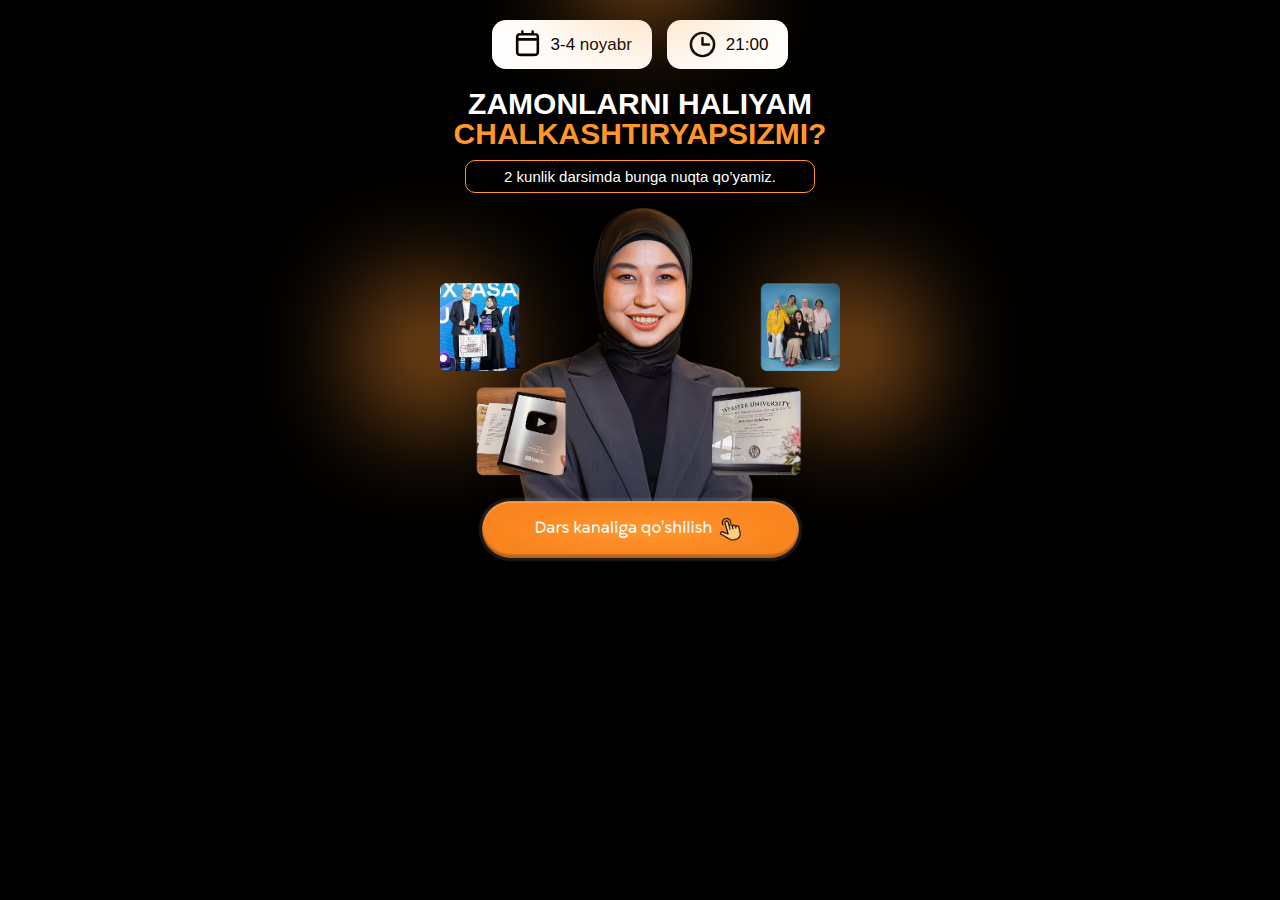
<file: index.html>
<!DOCTYPE html>
<html lang="en">

<head>
    <meta charset="UTF-8">
    <meta name="viewport" content="width=device-width, initial-scale=1.0">
    <title>Muxtasar English</title>
    <style>
        * {
            padding: 0;
            margin: 0;
            box-sizing: border-box;
        }

        html {
            overflow-x: hidden;
        }

        body {
            font-family: sans-serif;
            background-color: #000;
            color: #fff;
            position: relative;
            min-height: 100vh;
            overflow-x: hidden;
        }

        .mobile-event-container {
            max-width: fit-content;
            margin: 0 auto 20px;
            width: 100%;
            display: flex;
            align-items: center;
            gap: 15px;
        }

        .mobile-event-info {
            width: fit-content;
            display: flex;
            align-items: center;
            gap: 8px;
            background-color: #fff;
            border-radius: 14px;
            padding: 9px 20px;
        }

        .mobile-event-date {
            color: #000;
            font-size: 17px;
            font-weight: 500;
            line-height: 100%;
        }

        .mobile-main-content {
            text-align: center;
            padding-bottom: 58px;
        }

        .mobile-main-box {
            padding: 8px;
            width: 100%;
            max-width: 350px;
            margin-left: auto;
            margin-right: auto;
            width: 100%;
            border: 1px solid #FF962E;
            border-radius: 10px;
            margin-bottom: 15px;
        }

        .mobile-main-text {
            font-family: Gogh, sans-serif;
            color: white;
            font-weight: 400;
            font-size: 15px;
            line-height: 100%;
            text-align: center;
        }

        .mobile-content-wrapper {
            width: 100%;
            padding: 0 10px;
        }

        .mobile-instructor-info {
            color: #fff;
            font-size: 14px;
            margin-bottom: 16px;
        }

        .mobile-instructor-info .highlight {
            color: red;
        }

        .mobile-main-title {
            font-family: Gogh, sans-serif;
            color: #fff;
            line-height: 100%;
            font-size: 30px;
            text-transform: uppercase;
            max-width: 820px;
            font-weight: 800;
            margin: 0 auto 11px;

            span {
                color: #FF962E;
            }
        }

        .mobile-content-img {
            position: relative;
            max-width: 421px;
            margin-left: auto;
            margin-right: auto;
            display: flex;
            flex-direction: column;
            position: relative;
        }

        .mobile-hero-image {
            display: inline-flex;
            max-width: 580px;
            height: auto;
            width: 100%;
            margin: 0 auto;
        }

        .mobile-cta-button-relative {
            max-width: 345px;
            width: 100%;
            margin: 0 auto 32px;
            position: relative;
        }

        .mobile-cta-button {
            display: flex;
            justify-content: center;
            text-decoration: none;
            position: relative;
            z-index: 30;
            max-width: 325px;
            width: 100%;
            border: none;
            outline: none;
            margin: 0 auto !important;
            cursor: pointer;
            position: relative;
            z-index: 20;

            img {
                width: 100%;
                height: auto;
            }
        }

        .mobile-masterclass-title {
            color: #fff;
            font-weight: 600;
            font-size: 25px;
            line-height: 100%;
            margin-bottom: 10px;
            margin-top: 30px;
            font-family: Gogh, sans-serif;
        }

        .mobile-benefits-list {
            list-style: none;
            display: flex;
            flex-direction: column;
            gap: 18px;
            margin-bottom: 20px;
            max-width: 345px;
            margin-left: auto;
            margin-right: auto;
            background-color: #1C1005;
            padding: 25px 35px;
            border-radius: 17px;
            position: relative;
            z-index: 20;
        }

        .mobile-benefit-item {
            text-align: left;
            display: flex;
            align-items: center;
            gap: 6px;

            svg {
                flex-shrink: 0;
            }
        }

        .mobile-benefit-text {
            color: #fff;
            font-size: 12px;

            span {
                font-weight: 600;
            }
        }

        .mobile-hero-image {
            max-width: 563px;
            width: 100%;
            margin-bottom: -26px;
            position: relative;
            z-index: 20;
        }

        .mobile-masterclass-info {
            max-width: 350px;
            width: 100%;
            margin: 0 auto;
        }

        @media (max-width: 439px) {
            .slider-track img {
                width: 160px;
            }

            .mobile-event-date {
                font-size: 18px;
            }

            .mobile-instructor-info {
                font-size: 14px;
            }

            .mobile-event-time {
                font-size: 20px;
            }

            .mobile-benefits-list {
                display: flex;
                flex-direction: column;
                gap: 10px;
                max-width: 300px;
                width: 100%;
                padding: 15px 20px;
            }

            .mobile-event-container {
                padding: 0px 10px;
                margin-bottom: 15px;
            }

            .slider-track img {
                width: 150px;
            }

            .mobile-main-text {
                font-size: 12px;
            }

            .slider {
                padding: 20px 0;
            }

            .mobile-main-box {
                padding: 7px;
                max-width: 280px;
            }

            .mobile-benefit-text>br {
                display: none;
            }

            .mobile-event-info {
                padding: 5px 10px;
            }
        }

        @media (max-width: 380px) {
            .mobile-main-title {
                font-size: 21px;
                margin-bottom: 15px;
            }

            .mobile-cta-button {
                font-size: 16px;
            }
        }

        @media (max-width: 350px) {
            .mobile-event-date {
                font-size: 14px;
            }
        }

        .text-xs {
            font-size: 12px;
            max-width: 340px;
            margin-left: auto;
            margin-right: auto;
            padding: 6px 12px;
            line-height: 125%;
            border: 1px solid #ffb62e;
            border-radius: 20px;
        }

        .speaker_info {
            padding: 8px 16px;
            background-color: #EBEBEB4D;
            backdrop-filter: blur(2px);
            box-shadow: 0px 3px 3.7px 0px #00000014;
            border-radius: 15px;
            width: fit-content;
            display: flex;
            align-items: center;
            gap: 4px;
            font-family: Kuunari, sans-serif;
            font-weight: 700;
            font-size: 16px;
            line-height: 100%;
            text-align: center;
            color: white;
            position: absolute;
            z-index: 40;
        }

        .speaker_info1 {
            left: -10px;
            top: 131px;
        }

        .speaker_info2 {
            right: -20px;
            top: 201px;
        }

        .speaker_info3 {
            left: 52px;
            top: 231px;
            font-size: 18px;
        }

        .speaker_info4 {
            right: -30px;
            top: 108px;
            font-size: 16px;
        }

        .blur-up {
            filter: blur(10px);
            transition: filter 0.4s ease-out;
        }

        .parent {
            position: relative;
            max-width: 420px;
            width: 100%;
            margin-left: auto;
            margin-right: auto;
            padding-top: 20px;
        }

        .shadow {
            position: absolute;
            background-color: #FF962E;
            filter: blur(60px);
            width: 101px;
            height: 101px;
        }

        .shadow_top {
            top: -100px;
            left: 40%;
        }

        .shadow_left {
            top: 300px;
            left: -50px;
        }

        .shadow_right {
            top: 300px;
            right: -50px;
        }

        .shadow_bottom {
            bottom: 50px;
            width: 200px;
            left: 20%;
        }

        .mobile-cta-button {
            position: relative;
            display: inline-block;
            border-radius: 9999px;
            outline: none;
        }

        .mobile-cta-button::after {
            content: "";
            position: absolute;
            inset: -6px;
            border-radius: inherit;
            box-shadow: 0 0 0 0 #FF962E;
            animation: cta-pulse 1.8s ease-out infinite;
            pointer-events: none;
        }

        .mobile-cta-button:hover::after,
        .mobile-cta-button:focus-visible::after {
            animation-duration: 1.2s;
            box-shadow: 0 0 0 4px rgba(59, 130, 246, 0.35);
        }

        .mobile-cta-button:focus-visible {
            box-shadow: 0 0 0 3px rgba(59, 130, 246, 0.6);
            border-radius: 9999px;
        }

        @media (prefers-reduced-motion: reduce) {

            .mobile-cta-button::after,
            .mobile-cta-button:hover::after {
                animation: none;
                box-shadow: 0 0 0 6px rgba(59, 130, 246, 0.25);
            }
        }

        @keyframes cta-pulse {
            0% {
                transform: scale(0.98);
                opacity: 0.55;
                box-shadow: 0 0 0 0 #FF962E;
            }

            60% {
                transform: scale(1.12);
                opacity: 0;
                box-shadow: 0 0 0 18px rgba(59, 130, 246, 0);
            }

            100% {
                transform: scale(1.12);
                opacity: 0;
                box-shadow: 0 0 0 0 rgba(59, 130, 246, 0);
            }
        }

        .slider {
            position: relative;
            width: 100%;
            padding: 40px 0;
        }

        .slider-track {
            display: flex;
            gap: 30px;
            width: max-content;
            animation: scroll 25s linear infinite;
        }

        .slider-track img {
            width: 240px;
            flex-shrink: 0;
            border-radius: 16px;
            transition: transform 0.3s ease;
            box-shadow: 0px 4px 20px 0px #FF962EB2;
        }

        .slider-track img:hover {
            transform: scale(1.05);
        }

        @keyframes scroll {
            from {
                transform: translateX(0);
            }

            to {
                transform: translateX(-50%);
            }
        }
    </style>
    <link rel="preconnect" href="https://connect.facebook.net" />
    <link rel="preconnect" href="https://www.facebook.com" />
</head>

<body>
    <div class="parent">
        <div class="shadow shadow_top"></div>
        <div class="shadow shadow_left"></div>
        <div class="shadow shadow_right"></div>
        <div class="mobile-event-container">
            <div class="mobile-event-info">
                <svg width="31" height="31" viewBox="0 0 51 51" fill="none" xmlns="http://www.w3.org/2000/svg">
                    <g clip-path="url(#clip0_1001_15)">
                        <path
                            d="M8.5 17H42.5M8.5 17V35.7004C8.5 38.0806 8.5 39.2701 8.96322 40.1793C9.37068 40.9789 10.0204 41.6298 10.8201 42.0372C11.7283 42.5 12.9179 42.5 15.2934 42.5H35.7066C38.0821 42.5 39.27 42.5 40.1782 42.0372C40.9779 41.6298 41.6298 40.9789 42.0372 40.1793C42.5 39.271 42.5 38.0832 42.5 35.7076V17M8.5 17V15.3004C8.5 12.9202 8.5 11.7292 8.96322 10.8201C9.37068 10.0204 10.0204 9.37068 10.8201 8.96322C11.7292 8.5 12.9202 8.5 15.3004 8.5H17M42.5 17V15.2934C42.5 12.9179 42.5 11.7283 42.0372 10.8201C41.6298 10.0204 40.9779 9.37068 40.1782 8.96322C39.2691 8.5 38.0806 8.5 35.7004 8.5H34M34 4.25V8.5M34 8.5H17M17 4.25V8.5"
                            stroke="black" stroke-width="4.25" stroke-linecap="round" stroke-linejoin="round" />
                    </g>
                    <defs>
                        <clipPath id="clip0_1001_15">
                            <rect width="51" height="51" fill="white" />
                        </clipPath>
                    </defs>
                </svg>


                <p class="mobile-event-date">3-4 noyabr</p>
            </div>
            <div class="mobile-event-info">
                <svg width="31" height="31" viewBox="0 0 53 53" fill="none" xmlns="http://www.w3.org/2000/svg">
                    <path
                        d="M26.5 15.4583V26.5H37.5417M26.5 46.375C15.5233 46.375 6.625 37.4767 6.625 26.5C6.625 15.5233 15.5233 6.625 26.5 6.625C37.4767 6.625 46.375 15.5233 46.375 26.5C46.375 37.4767 37.4767 46.375 26.5 46.375Z"
                        stroke="black" stroke-width="4.24" stroke-linecap="round" stroke-linejoin="round" />
                </svg>


                <p class="mobile-event-date">21:00</p>
            </div>
        </div>
        <section class="mobile-main-content">
            <div class="mobile-content-wrapper">
                <h1 class="mobile-main-title">
                    Zamonlarni haliyam <span>chalkashtiryapsizmi?</span>
                </h1>
                <div class="mobile-main-box">
                    <p class="mobile-main-text">2 kunlik darsimda bunga nuqta qo’yamiz.</p>
                </div>
                <img src="./img/speaker-mini.avif" data-src="./img/speaker.avif" alt="Muxtasar" decoding="async"
                    loading="lazy" class="mobile-hero-image blur-up" height="967" width="263">
                <a href="https://t.me/+fI4Gp0T9d8s0ODE6" class="mobile-cta-button registerBtn">
                    <img src="./img/btn.avif" width="280" height="56" alt="ntn" loading="lazy" decoding="async">
                </a>
            </div>

            <div class="lazyLoad">
            </div>
    </div>
    </section>

    </div>

    <script>
        document.addEventListener("DOMContentLoaded", () => {
            const lazyLoad = document.querySelector(".lazyLoad");
            setTimeout(() => {
                lazyLoad.innerHTML = `

                     <div class="mobile-masterclass-info">
                <h2 class="mobile-masterclass-title">2 kunlik BEPUL darsda:</h2>
                <ul class="mobile-benefits-list">
                    <li class="mobile-benefit-item">
                        <svg width="25" height="19" viewBox="0 0 31 29" fill="none" xmlns="http://www.w3.org/2000/svg">
                            <path
                                d="M2.21057 12.2131C1.77985 11.8148 2.01382 11.0947 2.5964 11.0257L10.8513 10.0465C11.0888 10.0184 11.295 9.86927 11.3951 9.65215L14.877 2.1037C15.1227 1.57097 15.88 1.57087 16.1257 2.10359L19.6075 9.65199C19.7077 9.86911 19.9126 10.0186 20.15 10.0468L28.4054 11.0257C28.988 11.0947 29.2213 11.815 28.7906 12.2133L22.6882 17.8577C22.5126 18.02 22.4345 18.2617 22.4811 18.4962L24.1006 26.6495C24.215 27.2249 23.6026 27.6707 23.0907 27.3842L15.8371 23.3229C15.6284 23.2061 15.375 23.2067 15.1663 23.3234L7.91198 27.3832C7.40006 27.6697 6.78654 27.2249 6.90088 26.6495L8.5207 18.4967C8.56729 18.2622 8.48934 18.02 8.31379 17.8576L2.21057 12.2131Z"
                                stroke="#FF962E" stroke-width="2" stroke-linecap="round" stroke-linejoin="round" />
                        </svg>

                        <p class="mobile-benefit-text">
                            16 ta zamonni bir biridan oson farqlash <br> sirlarini
                        </p>
                    </li>
                    <li class="mobile-benefit-item">
                        <svg width="25" height="19" viewBox="0 0 31 29" fill="none" xmlns="http://www.w3.org/2000/svg">
                            <path
                                d="M2.21057 12.2131C1.77985 11.8148 2.01382 11.0947 2.5964 11.0257L10.8513 10.0465C11.0888 10.0184 11.295 9.86927 11.3951 9.65215L14.877 2.1037C15.1227 1.57097 15.88 1.57087 16.1257 2.10359L19.6075 9.65199C19.7077 9.86911 19.9126 10.0186 20.15 10.0468L28.4054 11.0257C28.988 11.0947 29.2213 11.815 28.7906 12.2133L22.6882 17.8577C22.5126 18.02 22.4345 18.2617 22.4811 18.4962L24.1006 26.6495C24.215 27.2249 23.6026 27.6707 23.0907 27.3842L15.8371 23.3229C15.6284 23.2061 15.375 23.2067 15.1663 23.3234L7.91198 27.3832C7.40006 27.6697 6.78654 27.2249 6.90088 26.6495L8.5207 18.4967C8.56729 18.2622 8.48934 18.02 8.31379 17.8576L2.21057 12.2131Z"
                                stroke="#FF962E" stroke-width="2" stroke-linecap="round" stroke-linejoin="round" />
                        </svg>

                        <p class="mobile-benefit-text">
                            Speakingda zamonlarni adashtirmasdan <br> qo’llash texnikalarini
                        </p>
                    </li>
                    <li class="mobile-benefit-item">
                        <svg width="25" height="19" viewBox="0 0 31 29" fill="none" xmlns="http://www.w3.org/2000/svg">
                            <path
                                d="M2.21057 12.2131C1.77985 11.8148 2.01382 11.0947 2.5964 11.0257L10.8513 10.0465C11.0888 10.0184 11.295 9.86927 11.3951 9.65215L14.877 2.1037C15.1227 1.57097 15.88 1.57087 16.1257 2.10359L19.6075 9.65199C19.7077 9.86911 19.9126 10.0186 20.15 10.0468L28.4054 11.0257C28.988 11.0947 29.2213 11.815 28.7906 12.2133L22.6882 17.8577C22.5126 18.02 22.4345 18.2617 22.4811 18.4962L24.1006 26.6495C24.215 27.2249 23.6026 27.6707 23.0907 27.3842L15.8371 23.3229C15.6284 23.2061 15.375 23.2067 15.1663 23.3234L7.91198 27.3832C7.40006 27.6697 6.78654 27.2249 6.90088 26.6495L8.5207 18.4967C8.56729 18.2622 8.48934 18.02 8.31379 17.8576L2.21057 12.2131Z"
                                stroke="#FF962E" stroke-width="2" stroke-linecap="round" stroke-linejoin="round" />
                        </svg>

                        <p class="mobile-benefit-text">
                            Ingliz tili grammatikasini qiyinlashtirmasdan <br> prikollar bilan miyangizga quyib
                            qo’yishni <br> o’rgataman
                        </p>
                    </li>
                </ul>
            </div>
      <a href="https://t.me/+fI4Gp0T9d8s0ODE6" class="mobile-cta-button registerBtn">
                <img src="./img/btn.avif" width="280" height="56" alt="ntn" loading="lazy" decoding="async">
            </a>
            <h2 class="mobile-masterclass-title">O’quvchilarim natijalari</h2>

            <div class="slider">
                <div class="slider-track">
                    <img src="./img/sertifikat.avif" loading="lazy" decoding="async" alt="sertifikat">
                    <img src="./img/sertifikat.avif" loading="lazy" decoding="async" alt="sertifikat">
                    <img src="./img/sertifikat.avif" loading="lazy" decoding="async" alt="sertifikat">
                    <img src="./img/sertifikat.avif" loading="lazy" decoding="async" alt="sertifikat">
                    <img src="./img/sertifikat.avif" loading="lazy" decoding="async" alt="sertifikat">
                    <img src="./img/sertifikat.avif" loading="lazy" decoding="async" alt="sertifikat">
                    <img src="./img/sertifikat.avif" loading="lazy" decoding="async" alt="sertifikat">
                    <img src="./img/sertifikat.avif" loading="lazy" decoding="async" alt="sertifikat">
                </div>
            </div>
    `;
            }, 1000);
        });

        const img = document.querySelector(".mobile-hero-image");
        const bigSrc = img.getAttribute("data-src");

        const highRes = new Image();
        highRes.src = bigSrc;
        highRes.onload = () => {
            img.src = bigSrc;
            img.classList.remove("blur-up");
        };
    </script>
</body>

</html>
</file>
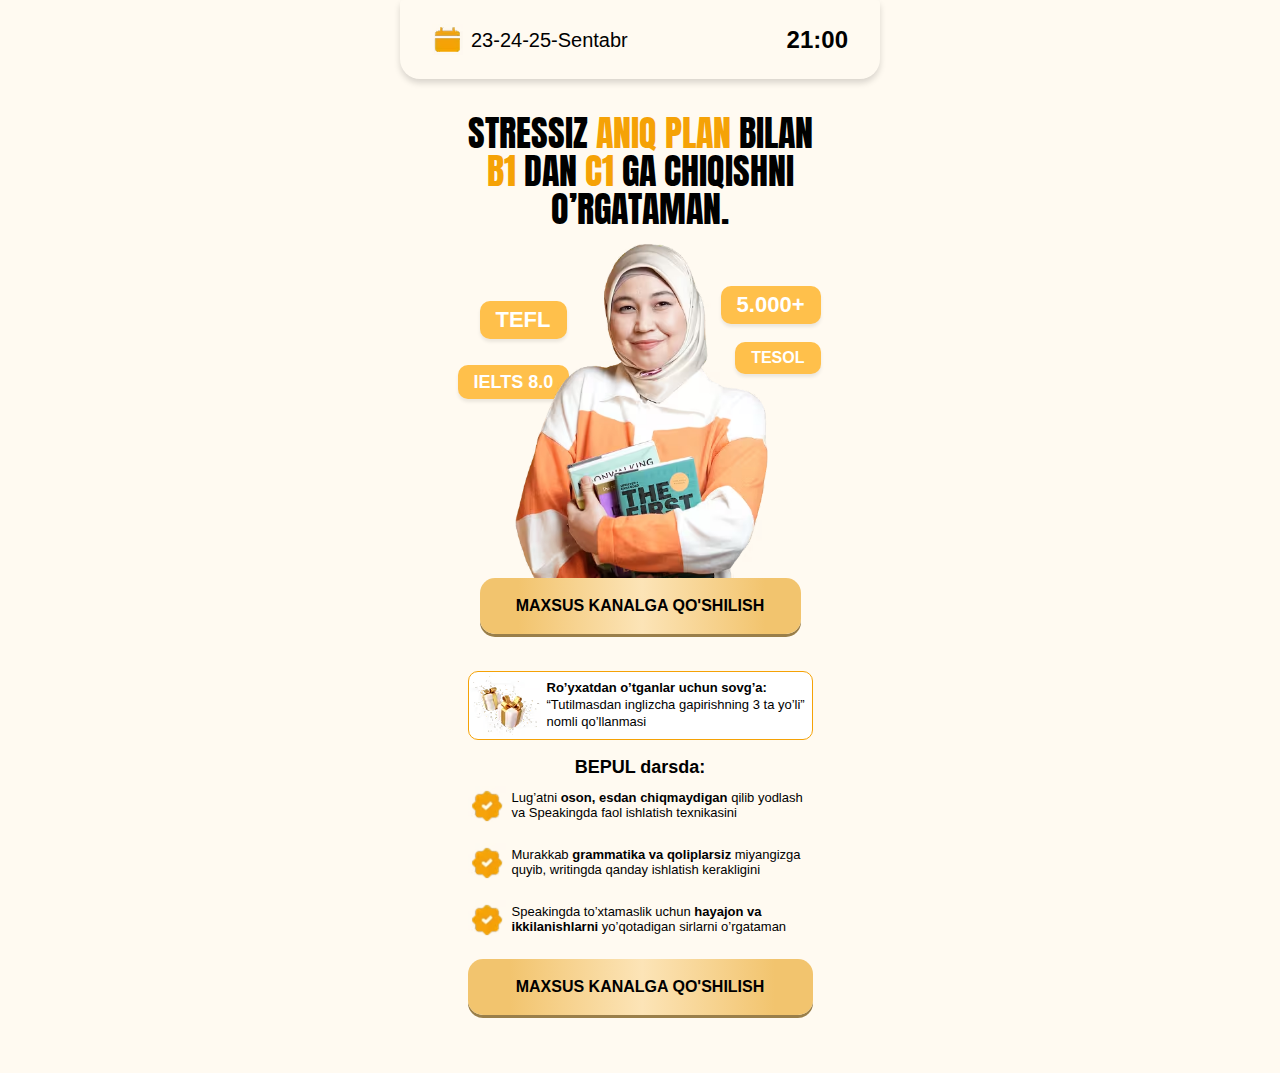
<file: a/index.html>
<!DOCTYPE html>
<html lang="en">

<head>
    <meta charset="UTF-8">
    <meta name="viewport" content="width=device-width, initial-scale=1.0">
    <title>Muxtasar English</title>
     <style>
     * {padding: 0;margin: 0;box-sizing: border-box;}html {overflow-x: hidden;}body {font-family: sans-serif;background-color: #FFFAF1;position: relative;min-height: 100vh;overflow-x: hidden;}.mobile-event-header {padding: 0 17px;}.mobile-event-container {max-width: 480px;margin: 0 auto 36px;width: 100%;display: flex;align-items: center;justify-content: space-between;padding: 24px 32px;background-color: #FFFAF1;box-shadow: 0px 4px 6.6px 0px #00000026;border-radius: 4px 4px 20px 20px;}.mobile-event-info {display: flex;align-items: center;gap: 8px;}.mobile-event-date {color: black;font-size: 20px;font-weight: 500;line-height: 100%;}.mobile-event-time {color: black;font-weight: 700;font-size: 24px;line-height: 100%;}.mobile-main-content {text-align: center;padding-bottom: 58px;}.mobile-content-wrapper {width: 100%;padding: 0 27px;}.mobile-instructor-info {color: black;font-size: 14px;margin-bottom: 16px;}.mobile-instructor-info .highlight {color: red;}.mobile-main-title {font-family: "Anton", sans-serif;color: black;line-height: 100%;font-size: 36px;line-height: 105%;text-transform: uppercase;max-width: 380px;font-weight: 400;margin: 0 auto 6px;span {color: #F5A206;}}.mobile-content-img {position: relative;max-width: 321px;margin-left: auto;margin-right: auto;display: flex;flex-direction: column;position: relative;}.mobile-hero-image {display: inline-flex;max-width: 280px;height: auto;width: 100%;margin: 0 auto;}.mobile-cta-button-relative {max-width: 345px;width: 100%;margin: 0 auto 32px;position: relative;}.mobile-cta-button-relative .left {position: absolute;left: -40px;top: -24px;}.mobile-cta-button-relative .right {position: absolute;right: -35px;top: -22px;}.mobile-cta-button {display: flex; justify-content: center; text-decoration: none;position: relative;z-index: 30;max-width: 345px;width: 100%;font-family: sans-serif;padding: 19px 20px;background: linear-gradient(90deg, #F2C46E 12.02%, #FCE4B7 50.48%, #F2C46E 88.94%);box-shadow: 0px 3px 0px 0px #9A7F4A;font-size: 16px;font-weight: 700;text-transform: uppercase;border: none;outline: none;color: #000000;border-radius: 15px;margin: 0 auto !important;cursor: pointer;}.mobile-bonus-section {max-width: 345px;text-align: left;display: flex;align-items: center;gap: 6px;background-color: #fff;border: 1px solid #F5A206;border-radius: 10px;margin-bottom: 18px;margin-left: auto;margin-right: auto;}.mobile-bonus-text {color: black;font-size: 13px;line-height: 130%;font-weight: 500;}.mobile-bonus-text .highlight {font-weight: 700;}.mobile-masterclass-title {color: black;font-weight: 600;font-size: 18px;line-height: 100%;margin-bottom: 10px;}.mobile-benefits-list {list-style: none;display: flex;flex-direction: column;gap: 18px;margin-bottom: 20px;max-width: 345px;margin-left: auto;margin-right: auto;}.mobile-benefit-item {text-align: left;display: flex;align-items: center;gap: 6px;}.mobile-benefit-text {color: black;font-size: 13px;span {font-weight: 600;}}.mobile-hero-image {max-width: 263px;width: 100%;margin-bottom: -26px;position: relative;z-index: 20;}.mobile-bonus-section {max-width: 345px;width: 100%;margin: 5px auto 18px;}.mobile-masterclass-info {max-width: 400px;width: 100%;margin: 0 auto;}@media (max-width: 439px) {.mobile-main-title {font-size: 28px;max-width: 300px;}.mobile-event-date {font-size: 18px;}.mobile-instructor-info {font-size: 14px;}.mobile-event-time {font-size: 20px;}.mobile-benefits-list {display: flex;flex-direction: column;gap: 10px;}.mobile-event-container {padding: 14px 32px;margin-bottom: 15px;}}@media (max-width: 380px) {.mobile-main-title {font-size: 26px;}.mobile-cta-button {font-size: 16px;}.mobile-bonus-text {font-size: 11px;}}.text-xs {font-size: 12px;max-width: 340px;margin-left: auto;margin-right: auto;padding: 6px 12px;line-height: 125%;border: 1px solid #ffb62e;border-radius: 20px;}.speaker_info {padding: 8px 16px;background-color: #FFC04B;box-shadow: 0px 3px 3.7px 0px #00000014;border-radius: 10px;width: fit-content;display: flex;align-items: center;gap: 8px;font-family: Kuunari, sans-serif;font-weight: 700;font-size: 22px;line-height: 100%;text-align: center;color: white;position: absolute;}.speaker_info1 {left: 0;top: 67px;}.speaker_info2 {right: -20px;top: 52px;}.speaker_info3 {left: -22px;top: 131px;font-size: 18px;}.speaker_info4 {right: -20px;top: 108px;font-size: 16px;}.blur-up {filter: blur(10px);transition: filter 0.4s ease-out;}
    </style>
</head>

<body>
    <div class="mobile-event-header">
        <div class="mobile-event-container">
            <div class="mobile-event-info">
                <img src="./img/calendar.avif" alt="calendar" loading="lazy" decoding="async" class="mobile-event-icon">
                <p class="mobile-event-date">23-24-25-Sentabr</p>
            </div>
            <p class="mobile-event-time">21:00</p>
        </div>
    </div>
    <section class="mobile-main-content">
        <div class="mobile-content-wrapper">
            <h1 class="mobile-main-title">Stressiz <span>aniq plan</span> bilan <br> <span>B1</span> dan <span>C1</span>
                ga chiqishni <br> o’rgataman.</h1>
            <div class="mobile-content-img">
                <div class="speaker_info speaker_info1">TEFL </div>
                <div class="speaker_info speaker_info2">5.000+ </div>
                <div class="speaker_info speaker_info3">IELTS 8.0 </div>
                <div class="speaker_info speaker_info4">TESOL </div>
                <img src="./img/mentor-mobile-mini.avif" data-src="./img/mentor-mobile.avif" alt="Muxtasar"
                    decoding="async" loading="lazy" class="mobile-hero-image blur-up" height="371" width="263">
                <div class="mobile-cta-button-relative">
                    <a href="https://t.me/+byRSbTaiXKYzOTMy" class="mobile-cta-button registerBtn">MAXSUS KANALGA
                        QO'SHILISH</a>
                </div>
            </div>
            <div class="mobile-bonus-section">
                <img src="./img/box-mobile.avif" alt="box" loading="lazy" class="mobile-bonus-icon">
                <p class="mobile-bonus-text"><span class="highlight">Ro’yxatdan o’tganlar uchun
                        sovg’a:</span><br>“Tutilmasdan inglizcha gapirishning 3 ta yo’li” nomli qo’llanmasi</p>
            </div>
            <div class="mobile-masterclass-info">
                <h2 class="mobile-masterclass-title">BEPUL darsda:</h2>
                <ul class="mobile-benefits-list">
                    <li class="mobile-benefit-item">
                        <img src="./img/verify-mobile.avif" alt="verify" loading="lazy" decoding="async" height="39"
                            width="39">
                        <p class="mobile-benefit-text">Lug’atni <span>oson, esdan chiqmaydigan</span> qilib yodlash va
                            Speakingda faol ishlatish texnikasini</p>
                    </li>
                    <li class="mobile-benefit-item">
                        <img src="./img/verify-mobile.avif" alt="verify" loading="lazy" decoding="async" height="39"
                            width="39">
                        <p class="mobile-benefit-text">Murakkab <span>grammatika va qoliplarsiz</span> miyangizga quyib,
                            writingda qanday ishlatish kerakligini</p>
                    </li>
                    <li class="mobile-benefit-item">
                        <img src="./img/verify-mobile.avif" alt="verify" loading="lazy" decoding="async" height="39"
                            width="39">
                        <p class="mobile-benefit-text">Speakingda to’xtamaslik uchun <span>hayajon va
                                ikkilanishlarni</span> yo’qotadigan sirlarni o’rgataman</p>
                    </li>
                </ul>
            </div>
            <a href="https://t.me/+byRSbTaiXKYzOTMy" class="mobile-cta-button registerBtn">MAXSUS KANALGA QO'SHILISH</a>
        </div>
    </section>

    <style>@font-face {font-family: Anton;src: url(./font/Anton-Regular.woff2);font-display: swap;}</style>


    <script>
        const img = document.querySelector(".mobile-hero-image");
        const bigSrc = img.getAttribute("data-src");

        const highRes = new Image();
        highRes.src = bigSrc;
        highRes.onload = () => {
            img.src = bigSrc;
            img.classList.remove("blur-up");
        };
    </script>
    <!-- Meta Pixel Code -->
    <script>
        !function (f, b, e, v, n, t, s) {
            if (f.fbq) return; n = f.fbq = function () {
                n.callMethod ?
                n.callMethod.apply(n, arguments) : n.queue.push(arguments)
            };
            if (!f._fbq) f._fbq = n; n.push = n; n.loaded = !0; n.version = '2.0';
            n.queue = []; t = b.createElement(e); t.async = !0;
            t.src = v; s = b.getElementsByTagName(e)[0];
            s.parentNode.insertBefore(t, s)
        }(window, document, 'script',
            'https://connect.facebook.net/en_US/fbevents.js');
        fbq('init', '789557276815611');
        fbq('track', 'PageView');
    </script>
    <noscript><img height="1" width="1" style="display:none"
            src="https://www.facebook.com/tr?id=789557276815611&ev=PageView&noscript=1" /></noscript>
    <!-- End Meta Pixel Code -->
    <script type="text/javascript">
        (function (c, l, a, r, i, t, y) {
            c[a] = c[a] || function () { (c[a].q = c[a].q || []).push(arguments) };
            t = l.createElement(r); t.async = 1; t.src = "https://www.clarity.ms/tag/" + i;
            y = l.getElementsByTagName(r)[0]; y.parentNode.insertBefore(t, y);
        })(window, document, "clarity", "script", "tbbob0lxbw");
    </script>

</body>

</html>
</file>
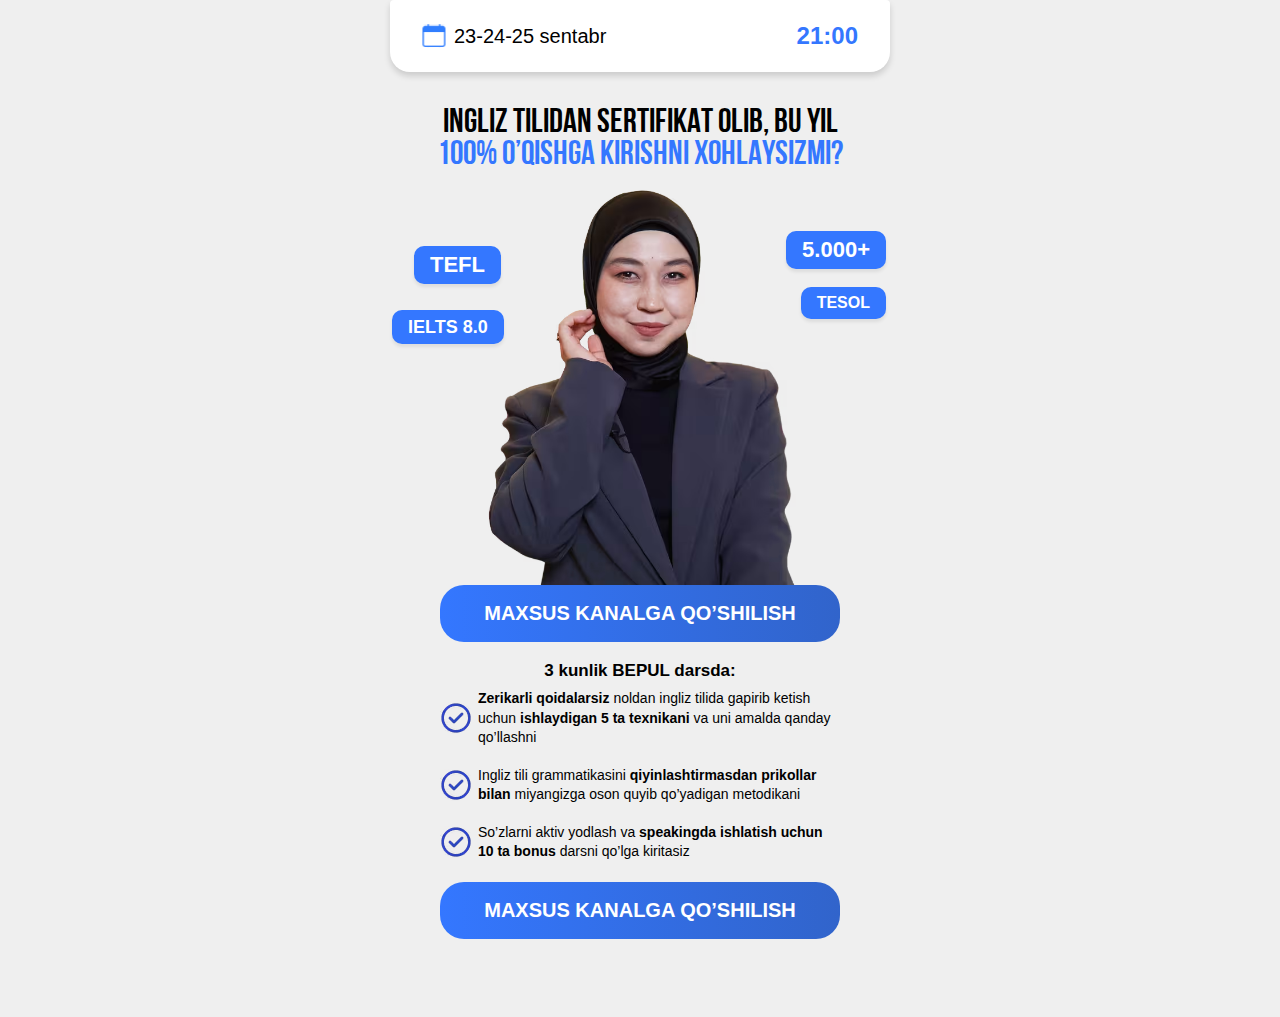
<file: b/index.html>
<!DOCTYPE html>
<html lang="en">

<head>
    <meta charset="UTF-8" />
    <meta name="viewport" content="width=device-width, initial-scale=1.0">
    <title>9-10-11 sentabr</title>
    <style>
 @font-face {font-family: Bebas Neue;src: url(./fonts/bebas-neue-bold.woff2);font-display: swap;font-weight: 400;}* {padding: 0;margin: 0;box-sizing: border-box;}body {font-family: sans-serif;background-color: #EFEFEF;position: relative;min-height: 100vh;}.mobile-event-header {padding: 0 17px;}.mobile-event-container {max-width: 500px;width: 100%;display: flex;align-items: center;justify-content: space-between;padding: 24px 32px;background-color: #fff;box-shadow: 0px 4px 6.6px 0px #00000026;border-radius: 4px 4px 20px 20px;margin: 0 auto 36px;}.mobile-event-info {display: flex;align-items: center;gap: 8px;}.mobile-event-date {color: black;font-size: 20px;font-weight: 500;line-height: 100%;}.mobile-event-time {color: #3477FF;font-weight: 700;font-size: 24px;line-height: 100%;}.mobile-main-content {text-align: center;}.mobile-content-wrapper {width: 100%;padding: 0 20px;}.mobile-main-title {font-family: Bebas neue, sans-serif;color: black;font-weight: 700;line-height: 95%;font-size: 34px;max-width: 450px;margin: 0 auto 6px;text-transform: uppercase;span {color: #3477FF;}}.mobile-content-img {position: relative; max-width: 452px;width: 100%;margin-left: auto;margin-right: auto;display: flex;flex-direction: column;}.mobile-hero-image {display: inline-flex;max-width: 327px;height: auto;width: 100%;margin: 0 auto;position: relative;z-index: 1;}.mobile-cta-button {height: auto;text-decoration: none;max-width: 345px;width: 100%;padding: 17px 10px;background: linear-gradient(90deg, #3477FF 0%, #3164CB 100%);font-size: 20px;font-weight: 700;text-transform: uppercase;border: none;outline: none;color: white;border-radius: 24px;margin: 0 auto 20px !important;cursor: pointer;position: relative;z-index: 2;display: flex; justify-content: center;}.mobile-bonus-section {text-align: left;display: flex;align-items: center;gap: 6px;padding: 2px 14px;background-color: #fff;border: 1px solid #BCBCBC;border-radius: 10px;margin-bottom: 18px;}.mobile-bonus-text {color: black;font-size: 11px;line-height: 180%;}.mobile-bonus-text .highlight {font-weight: 500;}.mobile-masterclass-title {color: black;font-weight: 600;font-size: 17px;line-height: 100%;margin-bottom: 10px;}.mobile-benefits-list {list-style: none;display: flex;flex-direction: column;gap: 18px;margin-bottom: 20px;max-width: 400px;}.mobile-benefit-item {text-align: left;display: flex;align-items: center;gap: 6px;span {font-weight: 700;}}.mobile-benefit-text {color: black;font-size: 14px;line-height: 1.4;}.mobile-benefit-text .highlight {color: #841EBF;}.mobile-main-content {padding-bottom: 58px;}.mobile-hero-shadow {position: absolute;width: 176px;height: 180px;top: 30%;left: 50%;transform: translate(-50%, -50%);background: linear-gradient(141.42deg, #3477FF 13.97%, #D9E0EE 36.56%, #3477FF 54.64%, #ADC8FF 78.05%, #3477FF 99.41%);filter: blur(80px);border-radius: 50%;z-index: 0;}@media (max-width: 525px) {.mobile-main-title {font-size: 27px;max-width: 370px;}.mobile-cta-button {font-size: 18px;}}@media (max-width: 500px) {.mobile-hero-image {max-width: 250px;width: 100%;margin-bottom: -50px;}}@media (min-width: 570px) {.mobile-cta-button {max-width: 400px;width: 100%;margin: 0 auto 11px;}.mobile-bonus-section {max-width: 400px;width: 100%;margin: 0 auto 18px;}.mobile-masterclass-info {max-width: 400px;width: 100%;margin: 0 auto;}}@media (max-width: 439px) {.mobile-event-date {font-size: 16px;}.mobile-event-time {font-size: 18px;}.mobile-benefits-list {display: flex;flex-direction: column;gap: 10px;}.mobile-bonus-text {font-size: 10px;}.mobile-event-container {padding: 14px 32px;margin-bottom: 15px;}.mobile-main-title {font-size: 27px;max-width: 370px;}}@media(max-width:351px) {.mobile-main-title {font-size: 23px;}.mobile-cta-button{font-size: 16px;}}.speaker_info {padding: 8px 16px;background-color: #3477FF;box-shadow: 0px 3px 3.7px 0px #00000014;border-radius: 10px;width: fit-content;display: flex;align-items: center;gap: 8px;font-family: Kuunari, sans-serif;font-weight: 700;font-size: 22px;line-height: 100%;text-align: center;color: white;position: absolute;}.speaker_info1 {left: 0;top: 67px;}.speaker_info2 {right: -20px;top: 52px;}.speaker_info3 {left: -22px;top: 131px;font-size: 18px;}.speaker_info4 {right: -20px;top: 108px;font-size: 16px;}.blur-up {filter: blur(10px);transition: filter 0.4s ease-out;}
    </style>
</head>

<body>
    <div class="mobile-event-header">
        <div class="mobile-event-container">
            <div class="mobile-event-info">
                <img src="./img/calendar.svg" alt="calendar">
                <p class="mobile-event-date">23-24-25 sentabr</p>
            </div>
            <p class="mobile-event-time">21:00</p>
        </div>
    </div>
    <section class="mobile-main-content">
        <div class="mobile-content-wrapper">
            <h1 class="mobile-main-title">  Ingliz tilidan sertifikat olib, bu yil <br> <span>100% o’qishga kirishni xohlaysizmi?</span></h1>
             <div class="mobile-content-img">
            <div class="speaker_info speaker_info1">TEFL</div>
            <div class="speaker_info speaker_info2">5.000+ </div>
            <div class="speaker_info speaker_info3">IELTS 8.0</div>
            <div class="speaker_info speaker_info4">TESOL </div>
            <img src="./img/mentor-mobile-mini.avif" data-src="./img/mentor-mobile.avif" alt="Muxtasar" decoding="async" loading="lazy" 
            class="mobile-hero-image blur-up" height="371" width="263">
            <div class="mobile-cta-button-relative">
                <a href="https://t.me/+kpDGtZ1jo3s5ODBi" class="mobile-cta-button registerBtn">Maxsus kanalga qo’shilish</a>
            </div>
        </div>
            <div class="mobile-masterclass-info">
                <h2 class="mobile-masterclass-title">3 kunlik BEPUL darsda:</h2>
                <ul class="mobile-benefits-list">
                    <li class="mobile-benefit-item">
                        <img src="./img/verify.avif" width="32" height="32" alt="verify" loading="lazy">
                        <p class="mobile-benefit-text"><b>Zerikarli qoidalarsiz</b> noldan ingliz tilida gapirib ketish uchun <b>ishlaydigan 5 ta texnikani</b> va uni amalda qanday qo’llashni</p>
                    </li>
                    <li class="mobile-benefit-item">
                        <img src="./img/verify.avif" width="32" height="32" alt="verify" loading="lazy">
                        <p class="mobile-benefit-text">Ingliz tili grammatikasini <b>qiyinlashtirmasdan prikollar bilan</b> miyangizga oson quyib qo’yadigan metodikani</p>
                    </li>
                    <li class="mobile-benefit-item">
                        <img src="./img/verify.avif" width="32" height="32" alt="verify" loading="lazy">
                        <p class="mobile-benefit-text">So’zlarni aktiv yodlash va <b>speakingda</b> <b>ishlatish uchun 10 ta bonus</b> darsni qo’lga kiritasiz</p>
                    </li>
                </ul>
            </div>
            <a href="https://t.me/+kpDGtZ1jo3s5ODBi" class="mobile-cta-button registerBtn" style="width: 100%; display: flex; justify-content: center;">Maxsus kanalga qo’shilish</a>
        </div>
    </section>
    <div id="registrationModal" class="homeModal" style="display: none">
        <div class="homeModalOverlay"></div>
        <div class="homeFormContainer">
            <button class="closeButton" id="closeModalBtn">
                <svg xmlns="http://www.w3.org/2000/svg" width="16" height="16" viewBox="0 0 12 12" fill="none">
                    <path d="M1 11L11 1M1 1.00001L11 11" stroke="currentColor" stroke-width="1.5"
                        stroke-linecap="round" />
                </svg>
            </button>
            <div class="homeFormTop">
                <h1 class="homeFormTopTitle">
                    MASTERKLASSGA <br />
                    RO'YXATDAN O'TISH
                </h1>
            </div>
            <form id="registrationForm" name="contact-form">
                <div class="HomeFormRow">
                    <label class="HomeFormRowLabel" for="name">Ismingizni kiriting:</label>
                    <input class="HomeFormRowInput" type="text" id="name" name="name" autocomplete="name" />
                    <p class="homeFormErrorText" id="nameError" style="display: none">
                        Iltimos, ismingizni kiriting
                    </p>
                </div>
                <div class="HomeFormRow">
                    <label class="HomeFormRowLabel" for="phone">Telefon raqamingiz:</label>
                    <div class="phone-input-container">
                        <div class="country-selector">
                            <div class="selected-country" id="selectedCountry">
                                <span id="selectedCountryCode">+998</span>
                                <svg id="dropdownIcon" xmlns="http://www.w3.org/2000/svg" width="16" height="16"
                                    viewBox="0 0 24 24" fill="none" stroke="currentColor" stroke-width="2"
                                    stroke-linecap="round" stroke-linejoin="round">
                                    <polyline points="6 9 12 15 18 9"></polyline>
                                </svg>
                            </div>
                            <div class="country-dropdown" id="countryDropdown" style="display: none"></div>
                        </div>
                        <input class="HomeFormRowInput" type="tel" id="phone" name="phone" placeholder="88 888 88 88"
                            autocomplete="tel" />
                    </div>
                    <p class="homeFormErrorText" id="phoneError" style="display: none">
                        ❌ Telefon raqam mos emas!
                    </p>
                </div>
                <button type="submit" class="HomeFormBtn" id="submitBtn">
                    Ro'yxatdan o'tish
                </button>
            </form>
        </div>
    </div>
    <script>
        const img = document.querySelector(".mobile-hero-image");
        const bigSrc = img.getAttribute("data-src");

        const highRes = new Image();
        highRes.src = bigSrc;
        highRes.onload = () => {
            img.src = bigSrc;
            img.classList.remove("blur-up");
        };
    </script>

      <!-- Start VWO Async SmartCode -->
<link rel="preconnect" href="https://dev.visualwebsiteoptimizer.com" />
<script type='text/javascript' id='vwoCode'>
window._vwo_code || (function() {
var account_id=1032505,
version=2.1,
settings_tolerance=2000,
hide_element='body',
hide_element_style = 'opacity:0 !important;filter:alpha(opacity=0) !important;background:none !important;transition:none !important;',
/* DO NOT EDIT BELOW THIS LINE */
f=false,w=window,d=document,v=d.querySelector('#vwoCode'),cK='_vwo_'+account_id+'_settings',cc={};try{var c=JSON.parse(localStorage.getItem('_vwo_'+account_id+'_config'));cc=c&&typeof c==='object'?c:{}}catch(e){}var stT=cc.stT==='session'?w.sessionStorage:w.localStorage;code={nonce:v&&v.nonce,library_tolerance:function(){return typeof library_tolerance!=='undefined'?library_tolerance:undefined},settings_tolerance:function(){return cc.sT||settings_tolerance},hide_element_style:function(){return'{'+(cc.hES||hide_element_style)+'}'},hide_element:function(){if(performance.getEntriesByName('first-contentful-paint')[0]){return''}return typeof cc.hE==='string'?cc.hE:hide_element},getVersion:function(){return version},finish:function(e){if(!f){f=true;var t=d.getElementById('_vis_opt_path_hides');if(t)t.parentNode.removeChild(t);if(e)(new Image).src='https://dev.visualwebsiteoptimizer.com/ee.gif?a='+account_id+e}},finished:function(){return f},addScript:function(e){var t=d.createElement('script');t.type='text/javascript';if(e.src){t.src=e.src}else{t.text=e.text}v&&t.setAttribute('nonce',v.nonce);d.getElementsByTagName('head')[0].appendChild(t)},load:function(e,t){var n=this.getSettings(),i=d.createElement('script'),r=this;t=t||{};if(n){i.textContent=n;d.getElementsByTagName('head')[0].appendChild(i);if(!w.VWO||VWO.caE){stT.removeItem(cK);r.load(e)}}else{var o=new XMLHttpRequest;o.open('GET',e,true);o.withCredentials=!t.dSC;o.responseType=t.responseType||'text';o.onload=function(){if(t.onloadCb){return t.onloadCb(o,e)}if(o.status===200||o.status===304){_vwo_code.addScript({text:o.responseText})}else{_vwo_code.finish('&e=loading_failure:'+e)}};o.onerror=function(){if(t.onerrorCb){return t.onerrorCb(e)}_vwo_code.finish('&e=loading_failure:'+e)};o.send()}},getSettings:function(){try{var e=stT.getItem(cK);if(!e){return}e=JSON.parse(e);if(Date.now()>e.e){stT.removeItem(cK);return}return e.s}catch(e){return}},init:function(){if(d.URL.indexOf('__vwo_disable__')>-1)return;var e=this.settings_tolerance();w._vwo_settings_timer=setTimeout(function(){_vwo_code.finish();stT.removeItem(cK)},e);var t;if(this.hide_element()!=='body'){t=d.createElement('style');var n=this.hide_element(),i=n?n+this.hide_element_style():'',r=d.getElementsByTagName('head')[0];t.setAttribute('id','_vis_opt_path_hides');v&&t.setAttribute('nonce',v.nonce);t.setAttribute('type','text/css');if(t.styleSheet)t.styleSheet.cssText=i;else t.appendChild(d.createTextNode(i));r.appendChild(t)}else{t=d.getElementsByTagName('head')[0];var i=d.createElement('div');i.style.cssText='z-index: 2147483647 !important;position: fixed !important;left: 0 !important;top: 0 !important;width: 100% !important;height: 100% !important;background: white !important;display: block !important;';i.setAttribute('id','_vis_opt_path_hides');i.classList.add('_vis_hide_layer');t.parentNode.insertBefore(i,t.nextSibling)}var o=window._vis_opt_url||d.URL,s='https://dev.visualwebsiteoptimizer.com/j.php?a='+account_id+'&u='+encodeURIComponent(o)+'&vn='+version;if(w.location.search.indexOf('_vwo_xhr')!==-1){this.addScript({src:s})}else{this.load(s+'&x=true')}}};w._vwo_code=code;code.init();})();
</script>
<!-- End VWO Async SmartCode -->
 <!-- Meta Pixel Code -->
<script>
!function(f,b,e,v,n,t,s)
{if(f.fbq)return;n=f.fbq=function(){n.callMethod?
n.callMethod.apply(n,arguments):n.queue.push(arguments)};
if(!f._fbq)f._fbq=n;n.push=n;n.loaded=!0;n.version='2.0';
n.queue=[];t=b.createElement(e);t.async=!0;
t.src=v;s=b.getElementsByTagName(e)[0];
s.parentNode.insertBefore(t,s)}(window, document,'script',
'https://connect.facebook.net/en_US/fbevents.js');
fbq('init', '789557276815611');
fbq('track', 'PageView');
</script>
<noscript><img height="1" width="1" style="display:none"
src="https://www.facebook.com/tr?id=789557276815611&ev=PageView&noscript=1"
/></noscript>
<!-- End Meta Pixel Code -->
 <script type="text/javascript">
    (function(c,l,a,r,i,t,y){
        c[a]=c[a]||function(){(c[a].q=c[a].q||[]).push(arguments)};
        t=l.createElement(r);t.async=1;t.src="https://www.clarity.ms/tag/"+i;
        y=l.getElementsByTagName(r)[0];y.parentNode.insertBefore(t,y);
    })(window, document, "clarity", "script", "tb7qg4o21a");
</script>
</body>

</html>
</file>
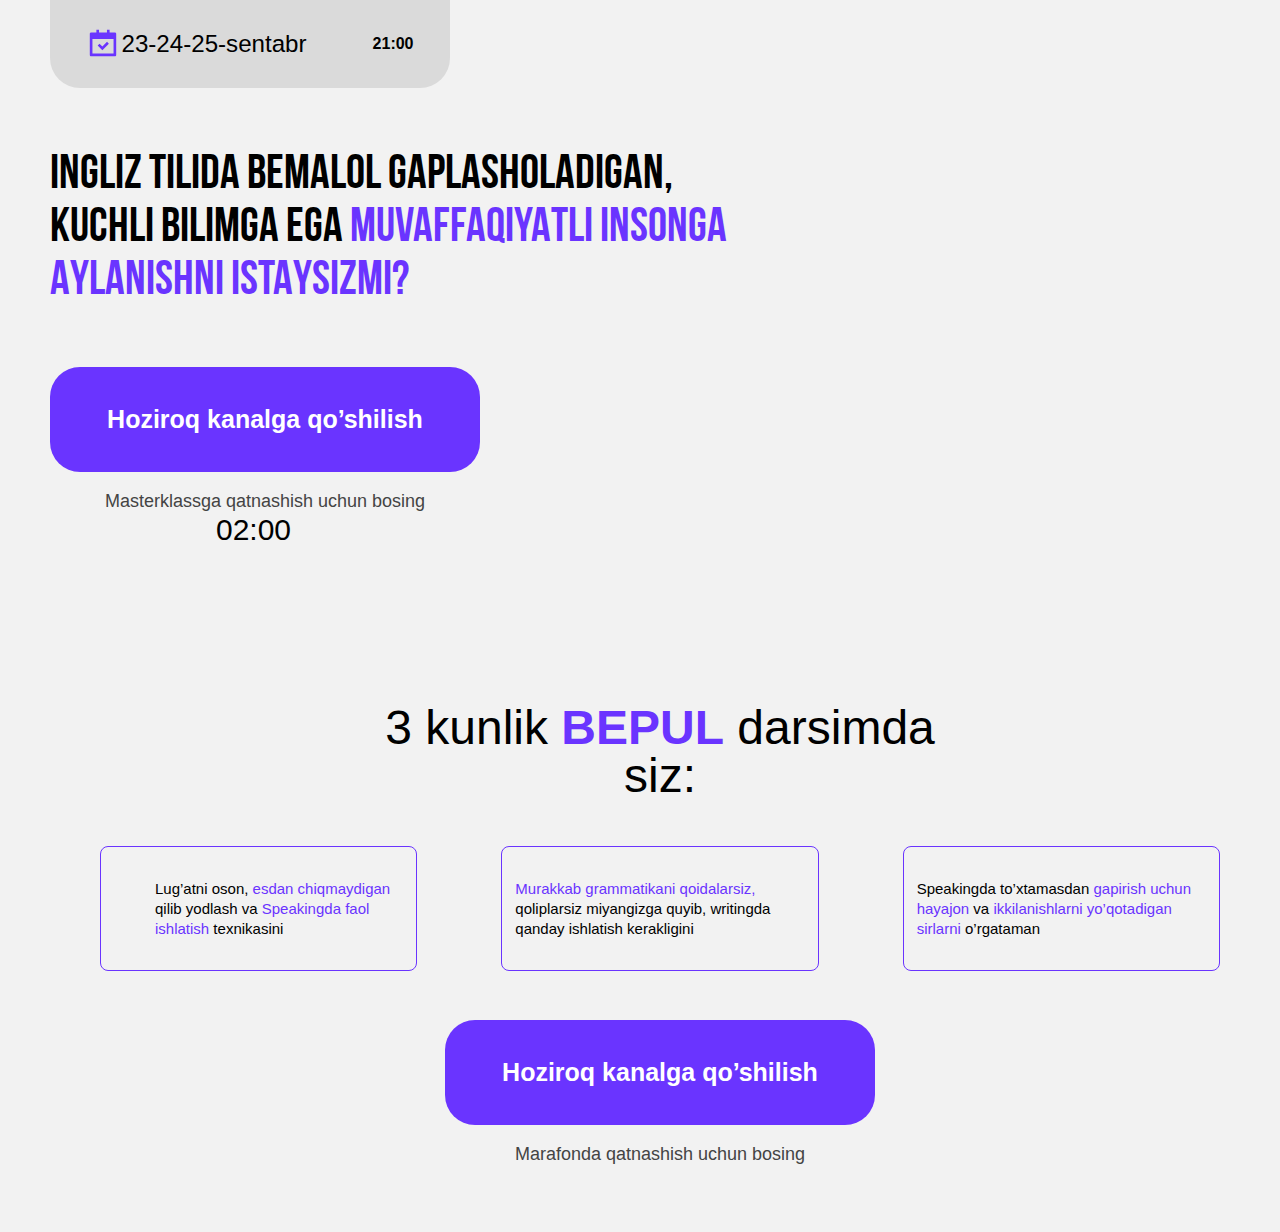
<file: c/index.html>
<!DOCTYPE html>
<html lang="en">

<head>
  <meta charset="UTF-8" />
  <meta name="viewport" content="width=device-width, initial-scale=1.0" />
  <title>Muxtasar English</title>
  <style>
* {padding: 0;margin: 0;box-sizing: border-box;}@font-face {font-family: Bebas Neue;src: url(./fonts/bebas-neue-bold.woff2);font-display: swap;font-weight: 400;}.hero__title {font-family: Bebas Neue, sans-serif;font-weight: 400;text-transform: uppercase;font-size: 40px;line-height: 110%;}.hero__gift_box, .hero__left_bottom {margin-top: 59px;}* {margin: 0;padding: 0;box-sizing: border-box;}html {overflow-x: hidden;}body {font-family: sans-serif;}.hero {padding-bottom: 69px;background-color: #F2F2F2;}.hero__container {padding-top: 10px;max-width: 1200px;width: 100%;margin-left: auto;margin-right: auto;padding-left: 10px;padding-right: 10px;display: flex;align-items: center;justify-content: space-between;gap: 46px;position: relative;}.hero__gift_box, .hero__top {display: flex;align-items: center;}.hero__left {padding-top: 140px;width: 100%;}.hero__top {background-color: #dadada;position: absolute;top: 0;max-width: 400px;width: 100%;padding: 26px 30px;border-bottom-left-radius: 30px;border-bottom-right-radius: 30px;justify-content: center;gap: 66px;}.hero__top-min {display: flex;align-items: center;gap: 3px;}.hero__top-text {font-weight: 400;font-size: 16.13px;line-height: 25px;margin-bottom: 6px;text-align: left;}.hero__top-date {font-weight: 400;font-size: 24.13px;line-height: 1.5;}.calendar__img {min-width: 32px;}.hero__title {font-size: 48px;line-height: 110%;max-width: 700px;font-weight: 900;margin-bottom: 5px;span {color: #6A34FF;}}.hero__gift_box {gap: 17px;margin-bottom: 32px;}.hero__gift-text {font-weight: 500;font-size: 19.91px;line-height: 26px;}.hero__center, .hero__gift-text>span>br {display: none;}.hero__btn-box {max-width: 430px;}.hero__registerBtn {text-decoration: none;font-family: sans-serif;display: flex;align-items: center;justify-content: center;max-width: 430px;width: 100%;background-color: #6A34FF;border-radius: 30px;font-weight: 700;font-size: 25px;line-height: 31px;color: #fff;text-align: center;padding: 37px 20px;margin-bottom: 16px;border: none;overflow: none;}.hero__btn_box-text {font-weight: 400;font-size: 18px;line-height: 1.5;text-align: center;color: #444;}.hero__shadow, .hero__shadows {z-index: 10;right: -50px;bottom: -100px;position: absolute;}.hero__titls {font-weight: 700;font-style: Bold;font-size: 20px;line-height: 30px;letter-spacing: 0;text-align: center;text-wrap: nowrap;}.hero__right_info__box {max-width: 313px;width: 100%;background-color: rgba(0, 0, 0, 0.3);backdrop-filter: blur(5px);border: 3px solid #f3f2f27c;border-radius: 24px;position: absolute;bottom: -40px;padding: 10px 10px 18px 20px;z-index: 15;padding-left: 28px;padding-right: 28px;}.herp__right_infobox-title {font-weight: 400;font-size: 45.56px;line-height: 74px;color: #fff;}.hero__right_list {color: #fff;display: flex;flex-direction: column;list-style: none;justify-content: center;}.hero__right_list__item {font-weight: 400;font-size: 18px;line-height: 18px; text-align: center;}@media (max-width: 1205px) {.hero__subtitle {font-size: 28px;}}@media (min-width: 1085px) {.only_mobile {display: none;}}@media (max-width: 1085px) {.hero__gift-text>br, .hero__right, .only_desktop, .text-14>br {display: none;}.hero__container {justify-content: center;padding-top: 0;max-width: 390px;}.hero__top {max-width: 320px;margin-left: auto;margin-right: auto;position: static;padding: 10px 20px;margin-bottom: 25px;border-bottom-left-radius: 24px;border-bottom-right-radius: 24px;gap: 10px;font-size: 18px;justify-content: space-between;}#timer {font-weight: 400;font-size: 20px;line-height: 30px;text-align: center;text-transform: uppercase;color: #000;margin-top: 20px;}.calendar__img {min-width: 24px;width: 24px;}.hero__top-text {font-size: 12px;margin-bottom: 0;}.hero__top-date {font-size: 20px;}.hero__left {padding-top: 0;text-align: center;}.hero__title {line-height: 105%;text-wrap: wrap;width: 100%;margin: 0 auto 9px;font-weight: 700;margin-bottom: 3px;font-size: 27px;}.hero__registerBtn, .text-14 {margin-left: auto;margin-right: auto;}.hero__subtitle {font-size: 22px;margin-bottom: 6px;line-height: 100%;}.text-14 {font-size: 14px;line-height: 1.5;max-width: 242px;}.hero__left_bottom {display: flex;flex-direction: column-reverse;margin-top: 25px;position: relative;z-index: 30;}.hero__gift_box {gap: 10px;margin-top: 20px;margin-bottom: 0;}.hero__gift {max-width: 60px;}.hero__gift-text {text-align: left;font-size: 16px;line-height: 1.3;}.hero__gift-text>span>br {display: block;}.speakerImg {margin-top: 10px;max-height: 296px;height: 411px;object-fit: contain;}.hero__btn_box-text {font-size: 16px;}.hero__center {max-width: 313px;margin-left: auto;margin-right: auto;margin-top: -15px;margin-bottom: -10px;position: relative;text-align: left;display: flex;flex-direction: column;align-items: center;}.hero__right_info__box {max-width: 313px;padding: 3px 20px;left: 50%;transform: translateX(-50%);border-radius: 12px;bottom: -2px;}.herp__right_infobox-title {font-size: 17px;font-weight: 700;text-align: center;line-height: 1.5;margin-bottom: 2px;}.hero__right_list__item {font-size: 13px;line-height: 1.5;}.hero__registerBtn {max-height: 70px;padding: 22px 20px;border-radius: 15px;margin-bottom: 12px;font-size: 16px;max-width: 307px;}}#timer, .description__title {font-weight: 400;font-size: 48px;line-height: 100%;max-width: 600px;text-align: center;span {color: #6A34FF;font-weight: 700;}}@media (max-width: 520px) {.hero__titls {text-wrap: wrap;font-size: 17px;}}.description {padding-top: 80px;padding-bottom: 64px;background-color: #f2f2f2;}.description__container {padding-top: 10px;max-width: 1200px;width: 100%;margin-left: auto;margin-right: auto;padding-left: 60px;padding-right: 20px;display: flex;flex-direction: column;align-items: center;}.description__title {margin-bottom: 46px;}.f-button, .f-button i {color: #fff;}.description__row {display: grid;grid-template-columns: 1fr 1fr 1fr;gap: 84px;margin-bottom: 49px;}.description__col {border: 1px solid #6A34FF;border-radius: 8px;padding: 32px 13px 31px 13px;display: flex;align-items: center;justify-content: end;position: relative;}.description__col:first-child {padding-left: 54px;}.description__col-number {position: absolute;left: 0;transform: translateX(-50%);padding: 21px 29px;border-radius: 30px;background-color: #6A34FF;font-weight: 400;font-size: 40px;line-height: 62px;text-align: center;color: #fff;}.description__col-text {font-weight: 400;font-size: 15px;line-height: 20px;span {color: #6A34FF;}}.desc__btn, .form-h1 {width: 100%;}@media (max-width: 1085px) {.description__col:first-child {padding-left: 23px;}.hero {padding-bottom: 0;}.description {padding-top: 0px;padding-bottom: 31px;}.description__container {padding-left: 20px;}.description__row {grid-template-columns: 1fr;max-width: 304px;margin-bottom: 20px;gap: 35px;}.description__title {max-width: 304px;font-size: 20px;line-height: 100%;margin-bottom: 30px;font-weight: 500;max-width: 300px;}.description__col {padding: 20px 12px 9px;}.description__col-text {font-size: 14px;}.description__col-text>br {display: none;}.description__col-number {font-size: 14px;width: 28px;height: 28px;display: flex;align-items: center;justify-content: center;line-height: 23px;border-radius: 8px;left: 50%;padding: 8px;top: 0;transform: translateX(-50%) translateY(-50%);}.selected-country {height: 50px;}}.homeModal, .homeModalOverlay {width: 100%;height: 100%;position: fixed;top: 0;left: 0;}.homeModal {z-index: 1000;}.homeModalOverlay {background-color: rgba(0, 0, 0, 0.5);z-index: 1001;}.form-container {width: 90%;margin: auto;}#timer, .form-div {margin-top: 20px;}.form {position: fixed;top: 0;right: 50%;transform: translate(50%, 0);background-color: #fff;height: 100%;width: 100%;z-index: 1002;font-family: sans-serif;}.f-button {outline: 0;border: none;background: #000;padding: 0 20px;text-align: right;width: 100%;height: 40px;display: flex;justify-content: right;align-items: center;cursor: pointer;}.country-option:hover, .selected-country {background-color: #f5f5f5;}.form-h1 h1 {text-align: center;font-size: 24px;color: #000;margin-top: 30px;}.form label, input[type="tel"], input[type="text"] {font-size: 16px;color: #000;}.form label {display: block;margin-bottom: 10px;margin-top: 30px;}input[type="text"] {width: 100%;padding: 15px 10px;border: 1px solid #ccc;border-radius: 5px;}.selected-country, input[type="tel"] {padding: 15px 10px;border: 1px solid #ccc;}input[type="tel"] {width: 100%;border-radius: 5px;margin: 2px 0;}.phone-input, .phone-input-container {display: flex;align-items: center;width: 100%;}.country-selector {position: relative;min-width: 100px;margin-right: 8px;}.selected-country {display: flex;align-items: center;justify-content: space-between;border-radius: 4px;cursor: pointer;}.country-dropdown {position: absolute;top: 100%;left: 0;width: 200px;max-height: 250px;overflow-y: auto;background-color: #fff;border: 1px solid #ccc;border-radius: 4px;z-index: 10;box-shadow: 0 4px 8px rgba(0, 0, 0, 0.1);}.country-option {display: flex;align-items: center;justify-content: space-between;padding: 8px 12px;cursor: pointer;transition: background-color 0.2s;}.country-option.selected {background-color: #f0f0f0;font-weight: 500;}.country-code {color: #666;font-size: 0.9em;}.phone-input input {flex: 1;height: 40px;}.submit-button {width: 100%;padding: 20px 0;color: #fff;border: none;border-radius: 5px;font-size: 16px;cursor: pointer;margin-top: 30px;margin-bottom: 25px;background-color: #6A34FF;}#timer {font-size: 30px;font-style: normal !important;width: 100%;max-width: 407px;color: #000;line-height: 100% !important;margin-top: 0px !important;}.error-message, .warning-p {color: #cb0000;font-size: 14px;margin-top: 5px;}@media (min-width: 480px) {.form {max-width: 560px;width: 100%;height: auto;top: 50%;left: 50%;transform: translateY(-50%) translateX(-50%);}.f-button {background-color: transparent;color: #000;}}@media (max-width: 390px) {.hero__title {font-size: 24px;max-width: 320px;}}@media (max-width: 350px) {.hero__title {font-size: 28px;}}.blur-up {filter: blur(10px);transition: filter 0.4s ease-out;}
  </style>
</head>

<body>
  <section class="hero" role="region" aria-label="Muxtasar English Masterklass">
    <div class="hero__container">
      <div class="hero__left">
        <div class="hero__top" aria-hidden="true">
          <div class="hero__top-min">
            <img src="./images/calendar.svg" decoding="async" alt="Kalendar belgisi" class="calendar__img" width="32" height="33"
              loading="lazy" /> 
            <div>
              <p class="hero__top-date">23-24-25-sentabr</p>
            </div>
          </div>
          <h4 class="hero__top-time">21:00</h4>
        </div>
        <h1 class="hero__title">Ingliz tilida bemalol gaplasholadigan, kuchli bilimga ega <span>muvaffaqiyatli insonga aylanishni istaysizmi?</span></h1>
        <div class="hero__center">
          <img width="296" height="402" decoding="async" loading="lazy" class="speakerImg blur-up" src="./images/mentor-mobile-mini.avif" data-src="./images/mentor-mobile.avif"  alt="Muxtasar rasmi" />
          <div class="hero__right_info__box">
            <h3 class="herp__right_infobox-title">Muxtasar Abdullayeva</h3>
            <ul class="hero__right_list">
              <li class="hero__right_list__item">Xalqaro ingliz tili ustoz | TESOL & TEFL <br>
IELTS 8.0 | 5000+ muvaffaqiyatli o’quvchi</li>
            </ul>
          </div>
        </div>
        <div class="hero__left_bottom">
          <div class="hero__btn-box">
            <a href="https://t.me/+nd0Vtdq-QPA5ZTAy" class="hero__registerBtn registerBtn">Hoziroq kanalga qo’shilish</a>
            <p class="hero__btn_box-text only_desktop">Masterklassga qatnashish uchun bosing</p>
          </div>
        </div>
        <div id="timer" aria-live="polite" class="date__timer">2:00</div>
      </div>
    </div>
  </section>
  <div class="description">
    <div class="description__container">
      <h2 class="description__title">3 kunlik <span>BEPUL</span> darsimda siz:</h2>
      <div class="description__row">
        <div class="description__col">
          <h3 class="description__col-number only_mobile">01</h3>
          <p class="description__col-text">
            Lug’atni oson, <span>esdan chiqmaydigan</span> qilib yodlash va <span>Speakingda faol ishlatish</span> texnikasini
          </p>
        </div>
        <div class="description__col">
          <h3 class="description__col-number only_mobile">02</h3>
          <p class="description__col-text">
            <span>Murakkab grammatikani qoidalarsiz,</span> qoliplarsiz miyangizga quyib, writingda qanday ishlatish kerakligini
          </p>
        </div>
        <div class="description__col">
          <h3 class="description__col-number only_mobile">03</h3>
          <p class="description__col-text">
            Speakingda to’xtamasdan <span>gapirish uchun hayajon</span> va <span>ikkilanishlarni yo’qotadigan sirlarni</span> o’rgataman
          </p>
        </div>
      </div>
      <div class="hero__btn-box desc__btn">
        <a href="https://t.me/+nd0Vtdq-QPA5ZTAy" class="hero__registerBtn registerBtn">
         Hoziroq kanalga qo’shilish
        </a>
        <p class="hero__btn_box-text only_desktop">
          Marafonda qatnashish uchun bosing
        </p>
      </div>
    </div>
  </div>

    <script>
        const img = document.querySelector(".speakerImg");
        const bigSrc = img.getAttribute("data-src");

        const highRes = new Image();
        highRes.src = bigSrc;
        highRes.onload = () => {
            img.src = bigSrc;
            img.classList.remove("blur-up");
        };  
           const timerElement = document.querySelector('.date__timer');
        let time = 2 * 60;
        function updateTimer() {
            const minutes = Math.floor(time / 60);
            const seconds = time % 60;
            timerElement.textContent =
                `${minutes < 10 ? "0" : ""}${minutes}:${seconds < 10 ? "0" : ""}${seconds}`;
            if (time <= 0) {
                clearInterval(timerInterval);
                timerElement.textContent = "Time's up!";
            }
            time--;
        }
        const timerInterval = setInterval(updateTimer, 1000);
        updateTimer();
  </script>
</body>

</html>
</file>
